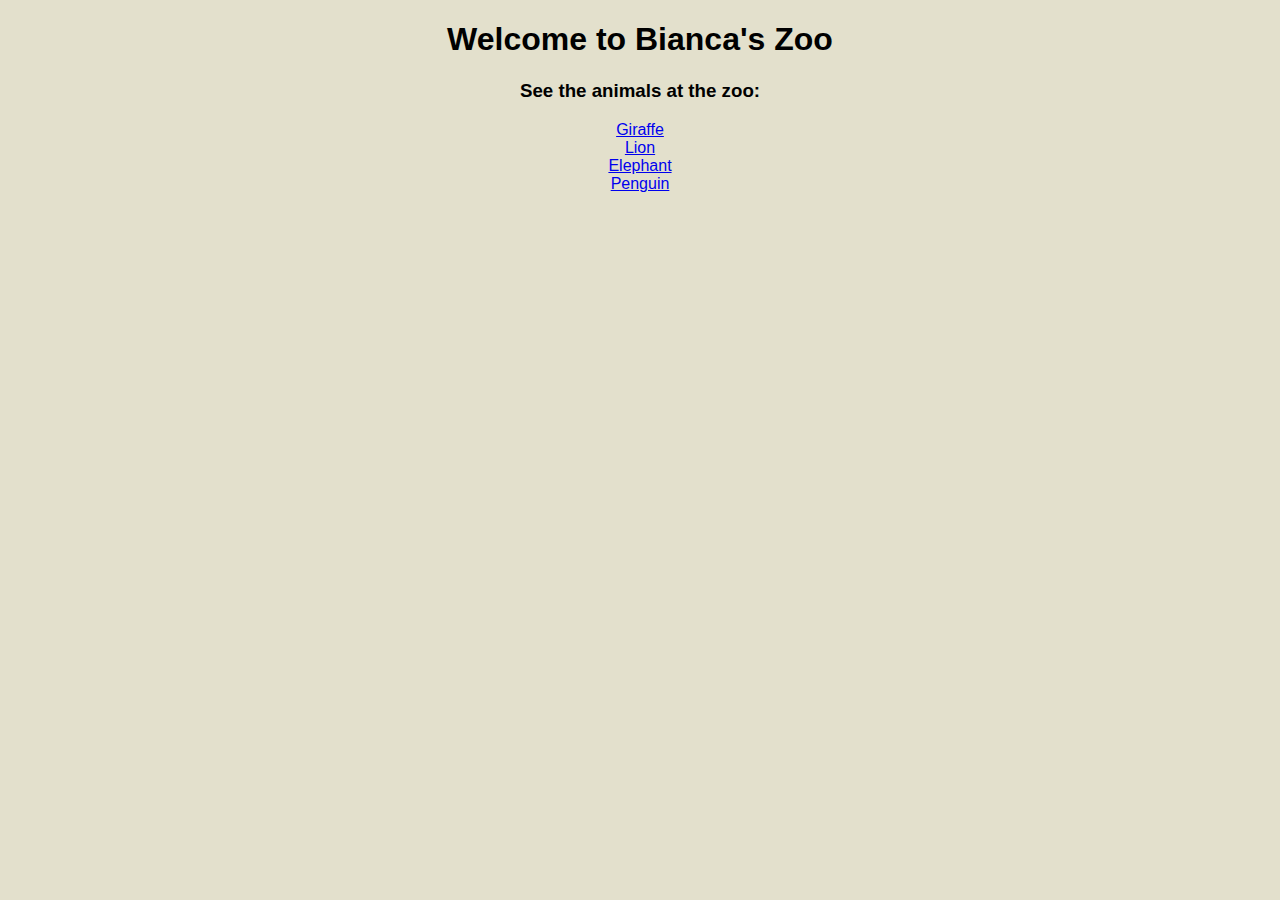
<file: zoo/index.html>
<!DOCTYPE html>
<html>
  <head>
    <title>Bianca's Zoo Page</title>
    <link rel="stylesheet" type="text/css" href="css/index.css">
  </head>
  <body>
    <h1>Welcome to Bianca's Zoo</h1>
    <h3>See the animals at the zoo:</h3>
    <div class="link">
      <a href="giraffe.html">Giraffe</a>
    </div>
    <div class="link">
      <a href="lion.html">Lion</a>
    </div>
    <div class="link">
      <a href="elephant.html">Elephant</a>
    </div>
    <div class="link">
      <a href="penguin.html">Penguin</a>
    </div>
  </body>
</html>
</file>
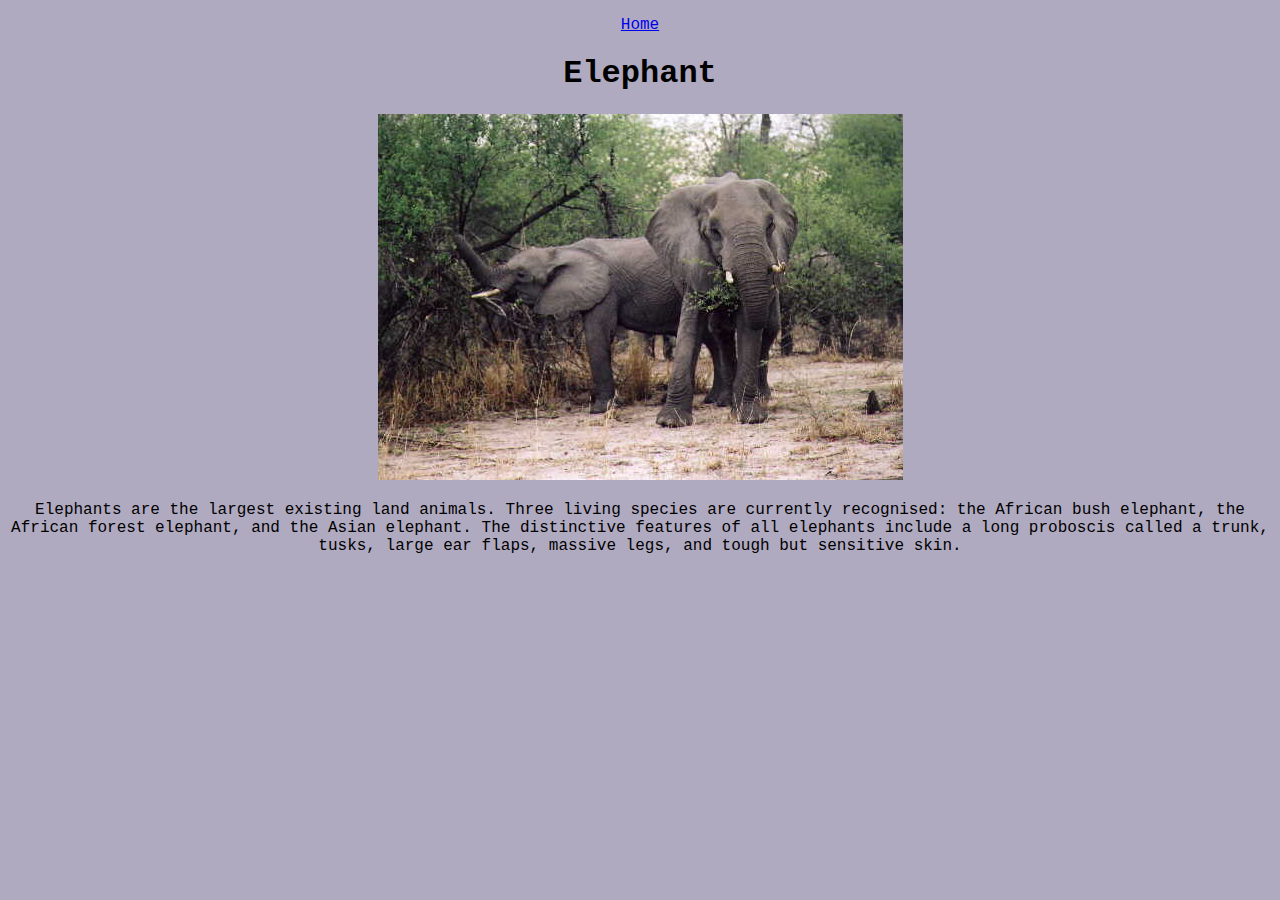
<file: zoo/elephant.html>
<!DOCTYPE html>
<html>
  <head>
    <title>Bianca's Zoo - Elephant</title>
    <link rel="stylesheet" type="text/css" href="css/elephant.css">
  </head>
  <body>
    <nav>
      <p>
        <a href="index.html">Home</a>
      </p>
    </nav>
    <h1>Elephant</h1>
    <img src="img/elephant.jpg" alt="elephant">
    <p>
      Elephants are the largest existing land animals. Three living species are currently recognised: the African bush elephant, 
      the African forest elephant, and the Asian elephant. The distinctive features of all elephants include a long proboscis called a trunk, 
      tusks, large ear flaps, massive legs, and tough but sensitive skin.
    </p>
  </body>
</html>
</file>
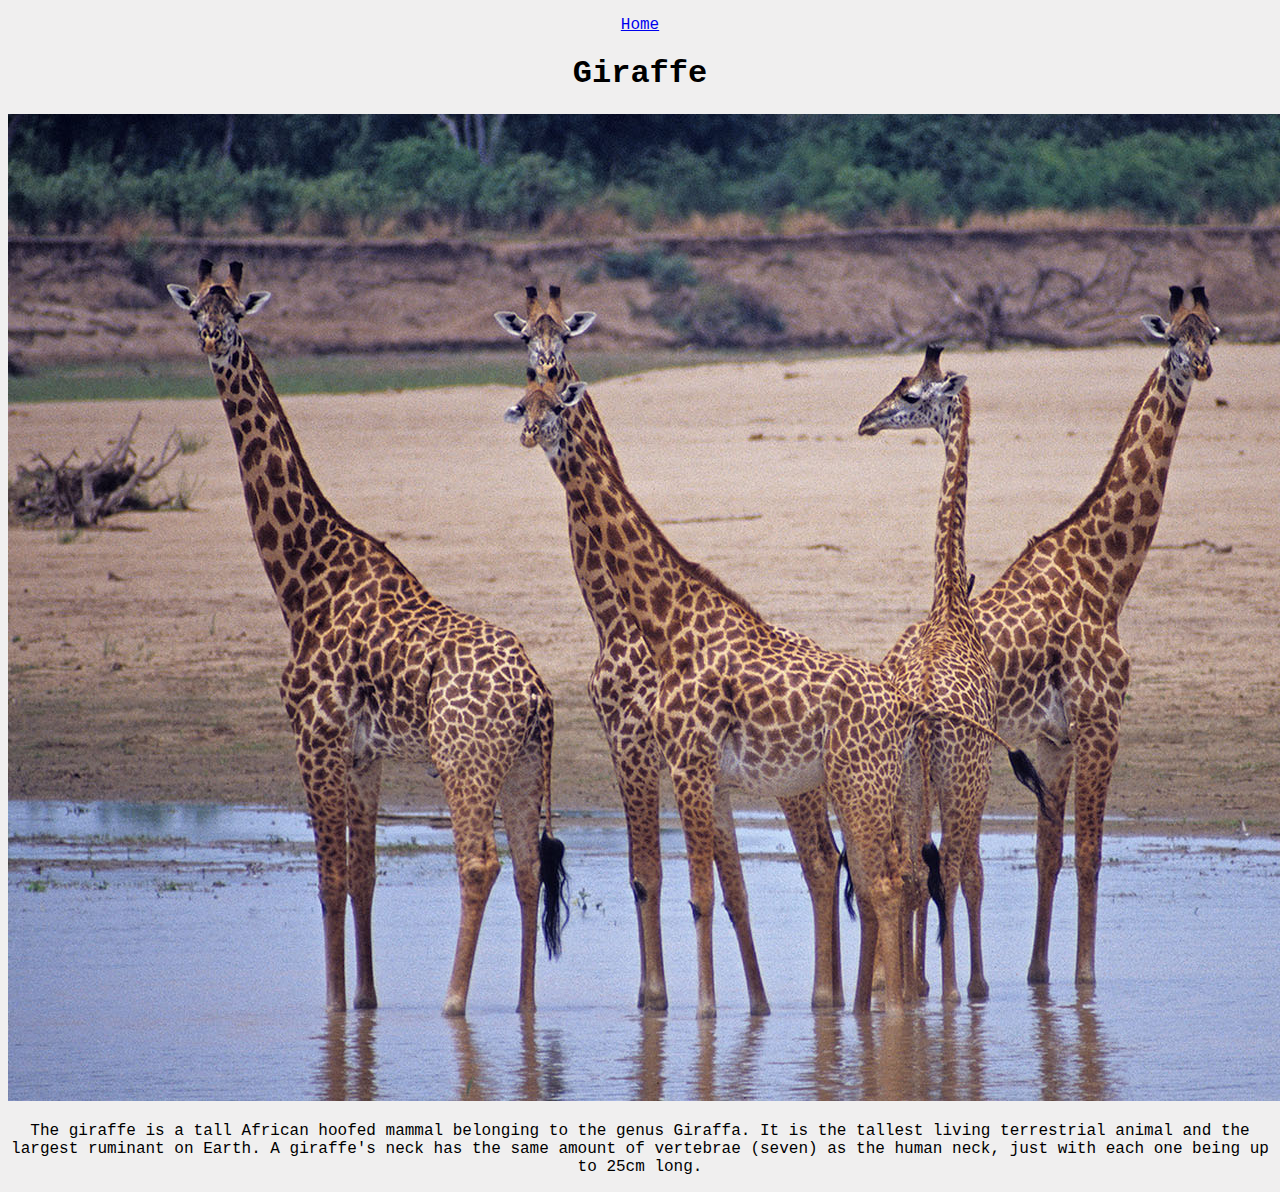
<file: zoo/giraffe.html>
<!DOCTYPE html>
<html>
  <head>
    <title>Bianca's Zoo - Giraffe</title>
    <link rel="stylesheet" type="text/css" href="css/giraffe.css">
  </head>
  <body>
    <nav>
      <p>
        <a href="index.html">Home</a>
      </p>
    </nav>
    <h1>Giraffe</h1>
    <img src="img/giraffe.jpg" alt="giraffe">
    <p>
      The giraffe is a tall African hoofed mammal belonging to the genus Giraffa. It is the tallest living terrestrial animal and the largest ruminant on Earth. 
      A giraffe's neck has the same amount of vertebrae (seven) as the human neck, just with each one being up to 25cm long.
    </p>
  </body>
</html>
</file>
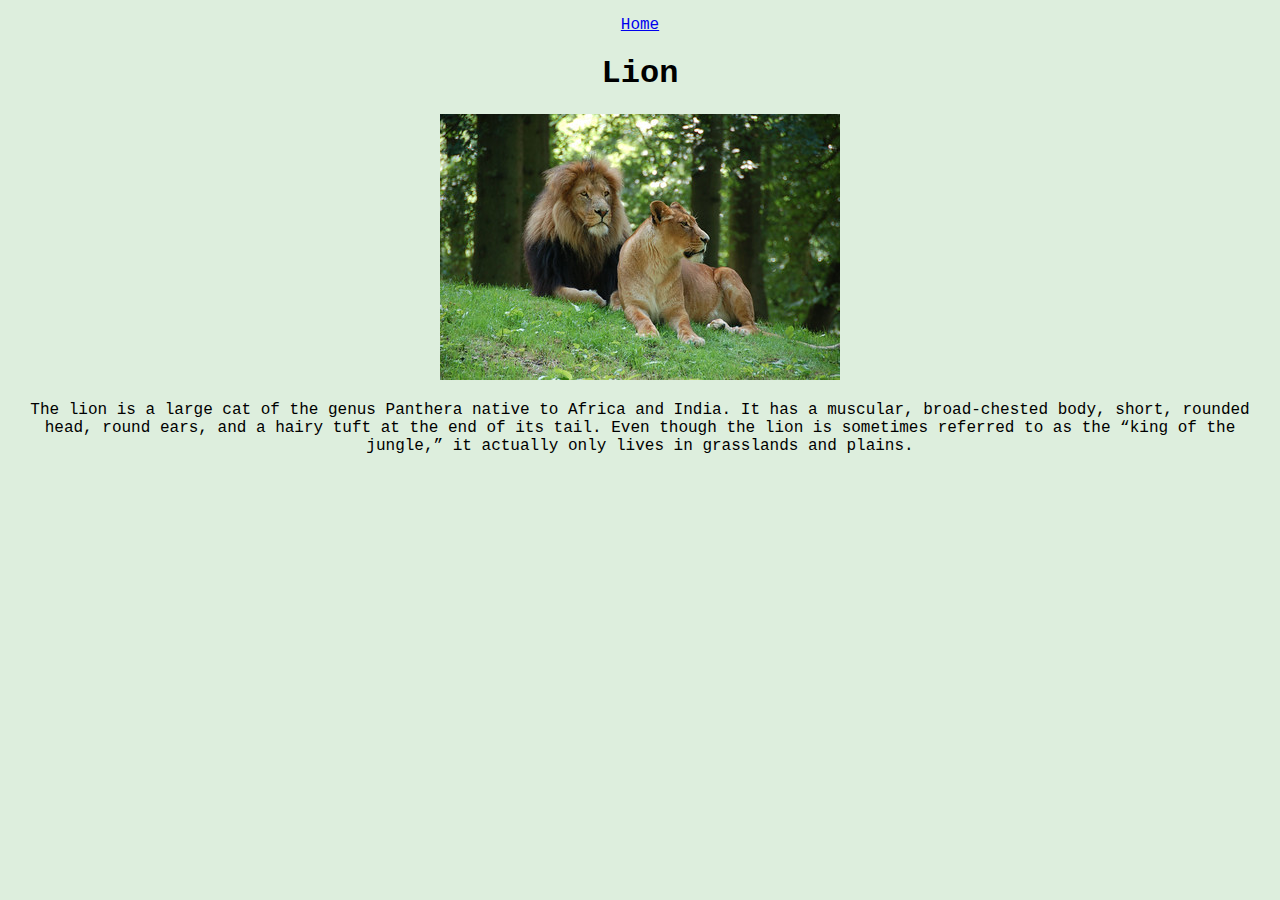
<file: zoo/lion.html>
<!DOCTYPE html>
<html>
  <head>
    <title>Bianca's Zoo - Lion</title>
    <link rel="stylesheet" type="text/css" href="css/lion.css">
  </head>
  <body>
    <nav>
      <p>
        <a href="index.html">Home</a>
      </p>
    </nav>
    <h1>Lion</h1>
    <img src="img/lion.jpg" alt="lion">
    <p>
      The lion is a large cat of the genus Panthera native to Africa and India. 
      It has a muscular, broad-chested body, short, rounded head, round ears, and a hairy tuft at the end of its tail. Even though the lion is sometimes referred to as the “king of the jungle,” 
      it actually only lives in grasslands and plains.
    </p>
  </body>
</html>
</file>
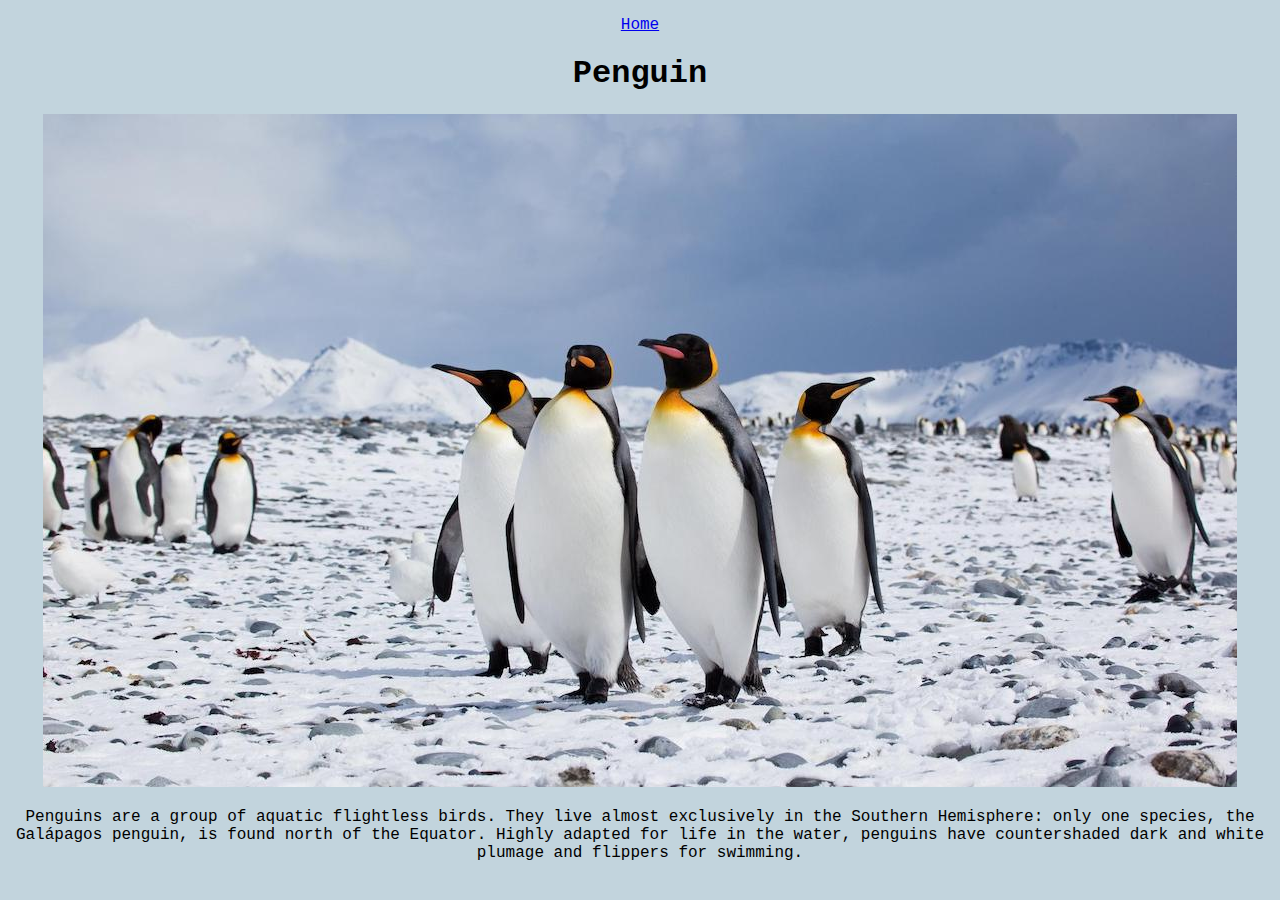
<file: zoo/penguin.html>
<!DOCTYPE html>
<html>
  <head>
    <title>Bianca's Zoo - Penguin</title>
    <link rel="stylesheet" type="text/css" href="css/penguin.css">
  </head>
  <body>
    <nav>
      <p>
        <a href="index.html">Home</a>
      </p>
    </nav>
    <h1>Penguin</h1>
    <img src="img/penguin.jpg" alt="penguin">
    <p>
      Penguins are a group of aquatic flightless birds. They live almost exclusively in the Southern Hemisphere: only one species, 
      the Galápagos penguin, is found north of the Equator. Highly adapted for life in the water, penguins have countershaded dark and white plumage and flippers for swimming.
    </p>
  </body>
</html>
</file>
<file: zoo/css/index.css>
body {
  font-family: Gill Sans, sans-serif;
  background-color: #e3e0cc;
  text-align: center;
}
</file>
<file: zoo/css/elephant.css>
body {
  font-family: Courier New;
  background-color: #b0aac0;
  text-align: center;
}
</file>
<file: zoo/css/giraffe.css>
body {
  font-family: Courier New;
  background-color: #f0efef;
  text-align: center;
}
</file>
<file: zoo/css/lion.css>
body {
  font-family: Courier New;
  background-color: #ddeedd;
  text-align: center;
}
</file>
<file: zoo/css/penguin.css>
body {
  font-family: Courier New;
  background-color: #c2d4dd;
  text-align: center;
}
</file>
